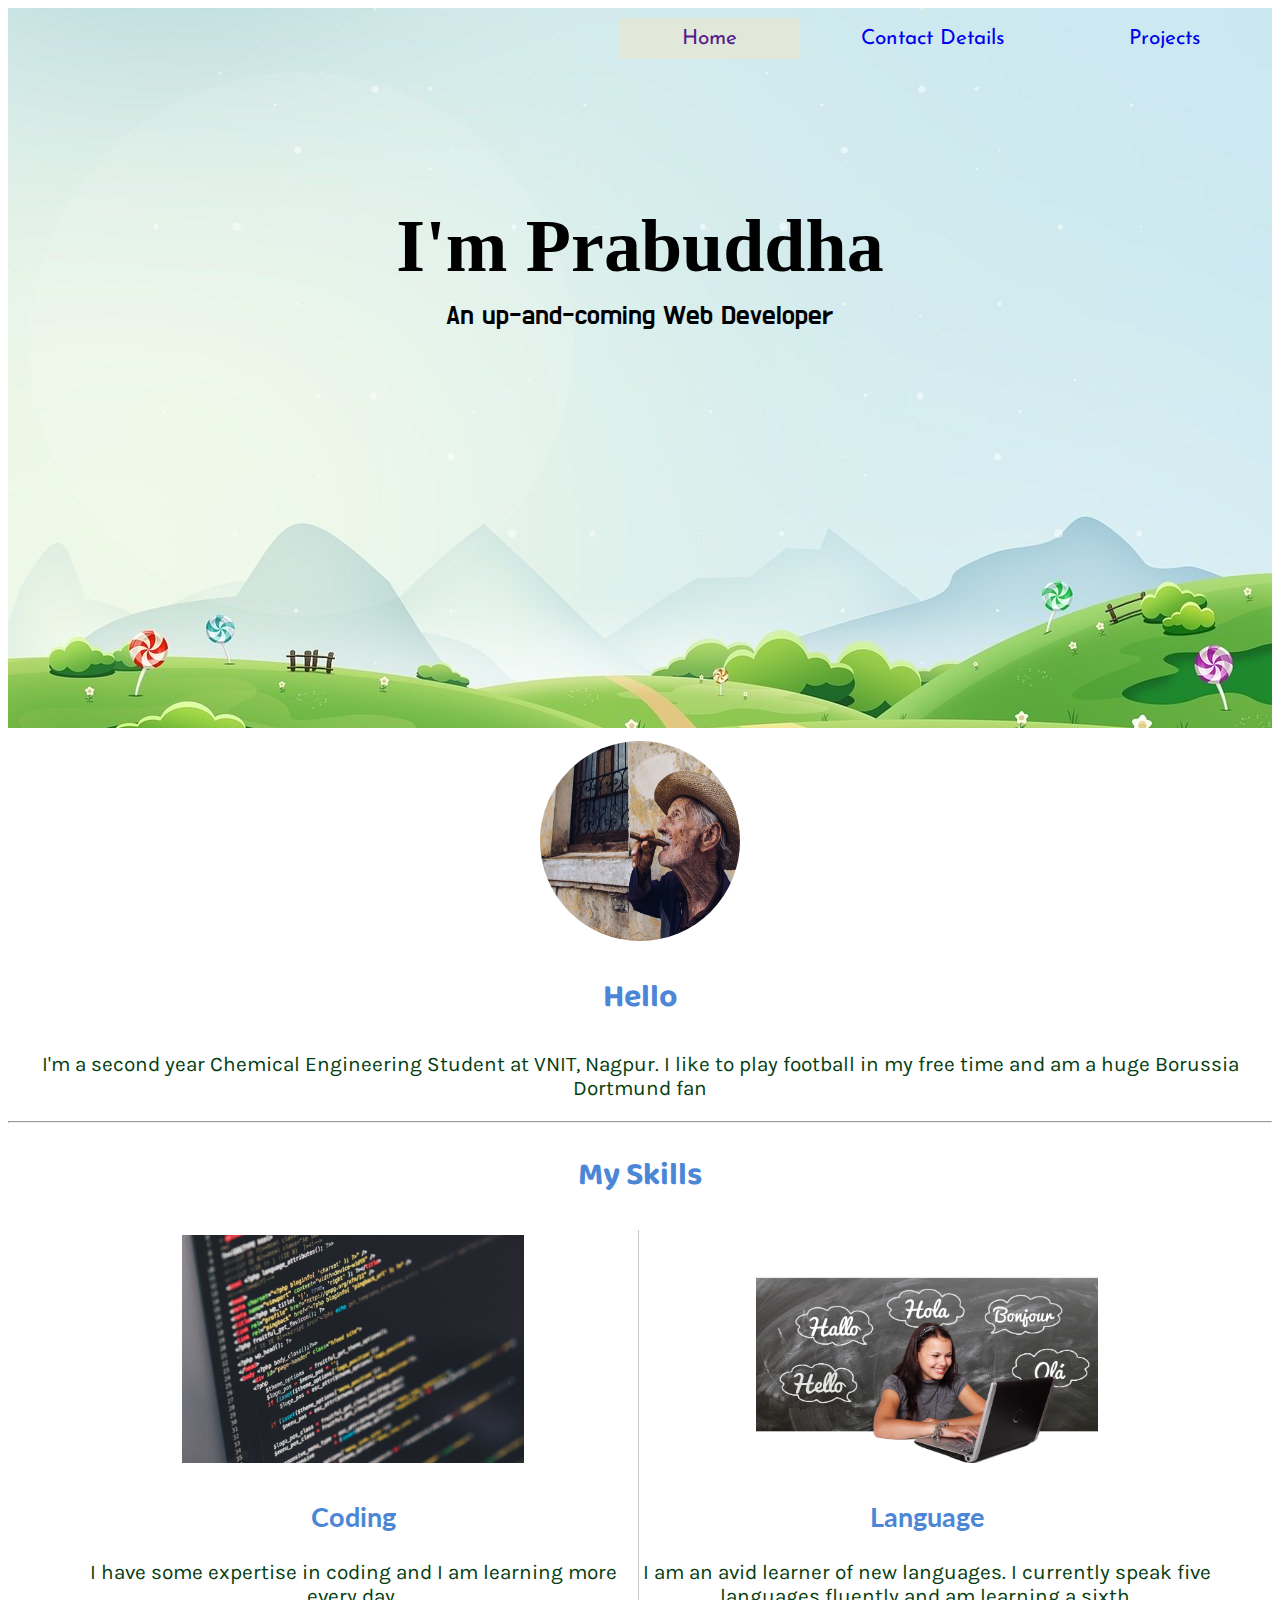
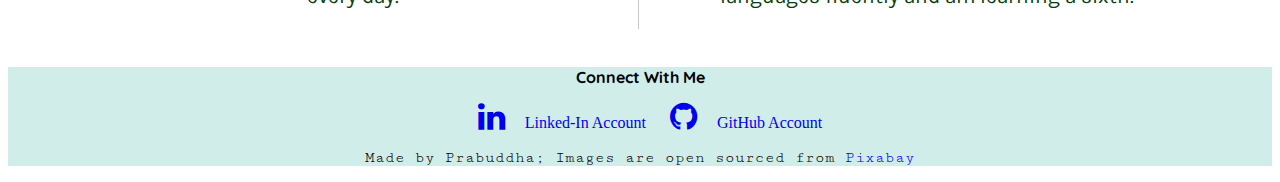
<file: html/index.html>
<!DOCTYPE html>
<html lang="en">
    <head>
        <meta charset="utf-8">
        <title>Portfolio</title>

        <link rel="stylesheet" href="https://cdnjs.cloudflare.com/ajax/libs/font-awesome/4.7.0/css/font-awesome.min.css">
        <link rel="stylesheet" href="../css/style.css">
        <link href="https://fonts.googleapis.com/css2?family=Do+Hyeon&family=Merienda+One&display=swap" rel="stylesheet">
        <link href="https://fonts.googleapis.com/css2?family=Cutive+Mono&family=Quicksand:wght@300&display=swap" rel="stylesheet">
        <link href="https://fonts.googleapis.com/css2?family=Baloo+Da+2:wght@600&family=Karla&family=Lato&display=swap" rel="stylesheet">
        <link href="https://fonts.googleapis.com/css2?family=Josefin+Sans&display=swap" rel="stylesheet">
        <link rel="icon" href="../images/favicon.ico">

    </head>

    <body>

        <header>
            <nav>
                <a href="https://codepen.io/prabuddhagope/pen/eYJOaEJ?__cf_chl_jschl_tk__=[base64]" target="_blank">Projects</a>
                <a href="contact.html">Contact Details</a>
                <a href="" class="active">Home</a>
            </nav>
            <div class="intro">
                <h1>I'm Prabuddha</h1>
                <p>An up-and-coming Web Developer</p>
            </div>
        </header>

        <div class="middle">
            <section class="profile">
                <div class="image-cropper">
                    <img src="../images/portrait.jpg" id="profile-photo" alt="Fake Profile Photo">
                </div>
                <h2>Hello</h2>
                <p>I'm a second year Chemical Engineering Student at VNIT, Nagpur. I like to play football in my free time and am a huge Borussia Dortmund fan</p>
            </section>

            <hr>

            <section class="skills">
                <h2>My Skills</h2>
                <div class="skill-row" id="coding-div">
                    <img class="skill-image" src="../images/coding.jpg" alt="Coding">
                    <h3>Coding</h3>
                    <p>I have some expertise in coding and I am learning more every day.</p>
                </div>
                <div class="skill-row">
                    <img class="skill-image" src="../images/languages.jpg" alt="Language-learning">
                    <h3>Language</h3>
                    <p>I am an avid learner of new languages. I currently speak five languages fluently and am learning a sixth.</p>
                </div>
            </section>
        </div>


        <footer>
            <h2>Connect  With  Me</h2>
            <a href="https://www.linkedin.com/in/prabuddha-gope-00bb14190" target="_blank"><i class="fa fa-linkedin"></i>Linked-In Account</a>
            <a href="https://github.com/PrabuddhaGope" target="_blank"><i class="fa fa-github"></i>GitHub Account</a>

            <p>Made by Prabuddha; Images are open sourced from <a href="https://pixabay.com/">Pixabay</a></p>
        </footer>
    </body>
</html>
</file>
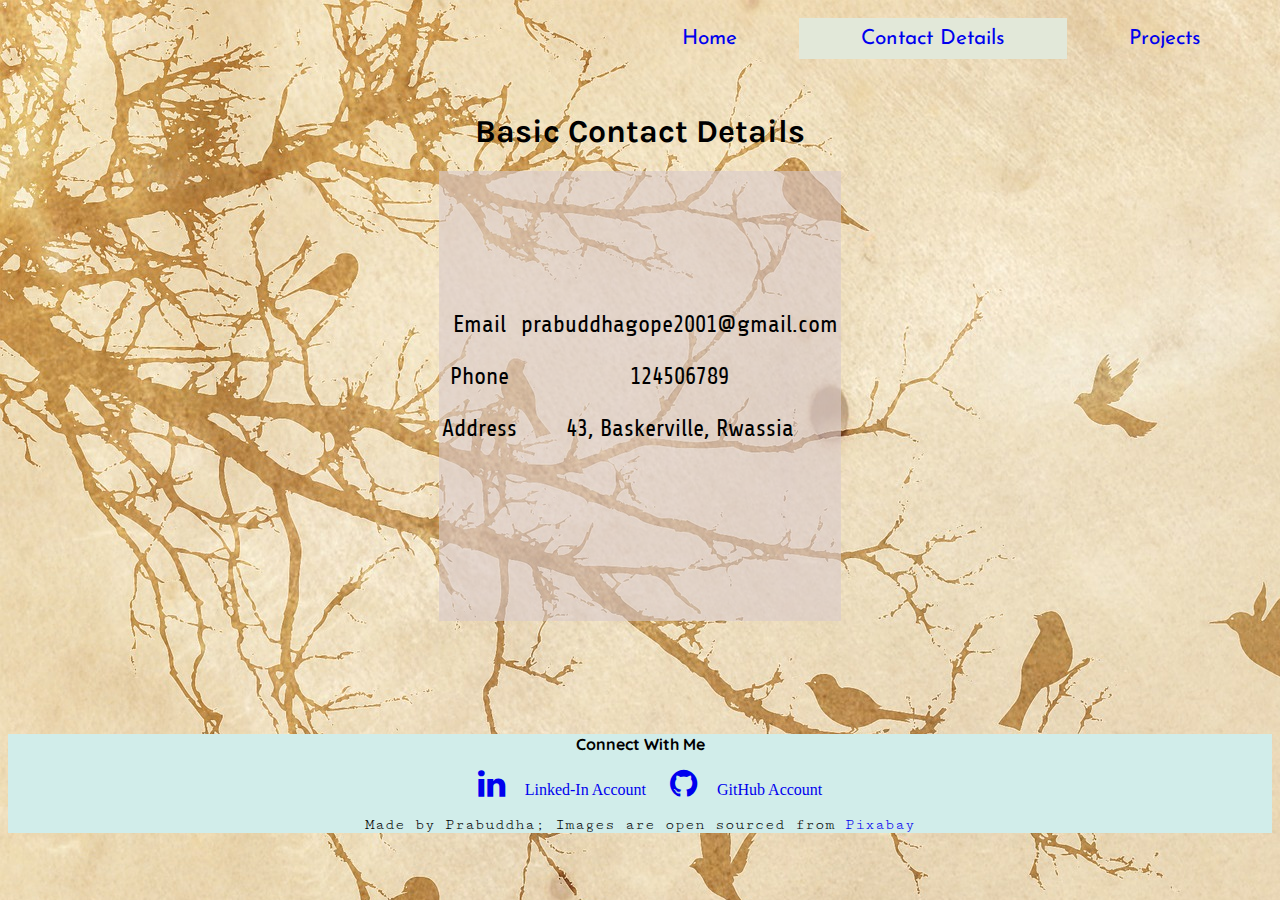
<file: html/contact.html>
<!DOCTYPE html>
<html lang="en">
    <head>
        <meta charset="utf-8">
        <title>Contact Me</title>
        <link rel="stylesheet" href="../css/style.css">
        <link href="https://fonts.googleapis.com/css2?family=Share:wght@700&display=swap" rel="stylesheet">
        <link rel="stylesheet" href="https://cdnjs.cloudflare.com/ajax/libs/font-awesome/4.7.0/css/font-awesome.min.css">
        <link rel="stylesheet" href="../css/style.css">
        <link href="https://fonts.googleapis.com/css2?family=Do+Hyeon&family=Merienda+One&display=swap" rel="stylesheet">
        <link href="https://fonts.googleapis.com/css2?family=Cutive+Mono&family=Quicksand:wght@300&display=swap" rel="stylesheet">
        <link href="https://fonts.googleapis.com/css2?family=Baloo+Da+2:wght@600&family=Karla&family=Lato&display=swap" rel="stylesheet">
        <link href="https://fonts.googleapis.com/css2?family=Josefin+Sans&display=swap" rel="stylesheet">
    </head>

    <body id="contact-body">
        <nav>
            <a href="https://codepen.io/prabuddhagope/pen/eYJOaEJ?__cf_chl_jschl_tk__=[base64]" target="_blank">Projects</a>
            <a href="contact.html" class="active">Contact Details</a>
            <a href="index.html">Home</a>
        </nav>

        <section class="contact-info">
            <h1>Basic Contact Details</h1>
            <table>
                <tr>
                    <td>Email</td>
                    <td>prabuddhagope2001@gmail.com</td>
                </tr>
                <tr>
                    <td>Phone</td>
                    <td>124506789</td>
                </tr>
                <tr>
                    <td>Address</td>
                    <td>43, Baskerville, Rwassia</td>
                </tr>
            </table>
        </section>

        <footer>
            <h2>Connect  With  Me</h2>
            <a href="https://www.linkedin.com/in/prabuddha-gope-00bb14190" target="_blank"><i class="fa fa-linkedin"></i>Linked-In Account</a>
            <a href="https://github.com/PrabuddhaGope" target="_blank"><i class="fa fa-github"></i>GitHub Account</a>

            <p>Made by Prabuddha; Images are open sourced from <a href="https://pixabay.com/">Pixabay</a></p>
        </footer>

    </body>
</html>
</file>
<file: css/style.css>
body
{
    text-align: center;
    padding: 0;

}

header
{
    height: 80vh;
    width: 100%;
    background-image: url("../images/header-bg.jpg");
    margin: 0;
}
.intro
{
    padding-top: 10%;
}
header h1
{
    font-family: 'Merienda One', cursive;
    margin-bottom: 0;
    font-size: 4.625rem;
}
header p
{
    font-family: 'Do Hyeon', sans-serif;
    margin-top: 10px;
    font-size: 1.7rem;
}
#profile-photo
{
    border-radius: 50%;
    height: 200px;
    width: 200px;
    margin-top: 1%;

}
.skill-image
{
    width: 60%;
    margin: 1%;
}

.middle p
{
    font-size: 1.3rem;
    font-family: 'Karla', sans-serif;
    color: rgb(4, 61, 16);
}
.middle h2
{
    font-size: 2rem;
    font-family: 'Baloo Da 2', cursive;
    color: rgb(75, 135, 214);
}
.middle h3
{
    font-size: 1.7rem;
    font-family: 'Lato', sans-serif;
    color: rgb(75, 135, 214);
}
.skill-row
{
    width: 45%;
    display: inline-block;
    margin-bottom: 2%;
}
#coding-div
{
    border-right: solid 1px rgb(200, 200, 200);
}

nav a
{
    text-decoration: none;
    font-size: 1.3em;
    padding: 10px 5% 10px 5%;
    display: inline-block;
    float: right;
    font-family: 'Josefin Sans', sans-serif;
}
nav a:hover
{
    background: rgb(195, 222, 217);
}
nav
{
    padding: 10px;
}
.active
{
    background: rgb(226, 232, 217);
}
.fa
{
    display: inline-block;
    font-size: xx-large;
    margin: 0 20px;
}
footer
{
    background: rgb(209, 237, 234);
}
footer h2
{
    font-family: 'Quicksand', sans-serif;
    font-size: 1rem;
}
footer p
{
    font-family: 'Cutive Mono', monospace;
    font-size: 1rem;
}
footer a
{
    text-decoration: none;
}
/*Specifically for contact.html*/
table
{
    margin-left: auto;
    margin-right: auto;
    display: inline-block;
    height: 450px;
    padding-top: 10%;
    padding-bottom: 10%;
    font-size: 1.5em;
    line-height: 2;
    font-family: 'Share', cursive;
    background: rgba(217, 202, 204, 0.6);
}
.contact-info
{
    height: 70vh;
    margin: 0px;
    padding-top: 5%;
}
.contact-info h1
{
    font-family: 'Karla', sans-serif;
    font-size: 2em;
}
#contact-body
{
    background: url("../images/contact-bg.jpg");
}
</file>
